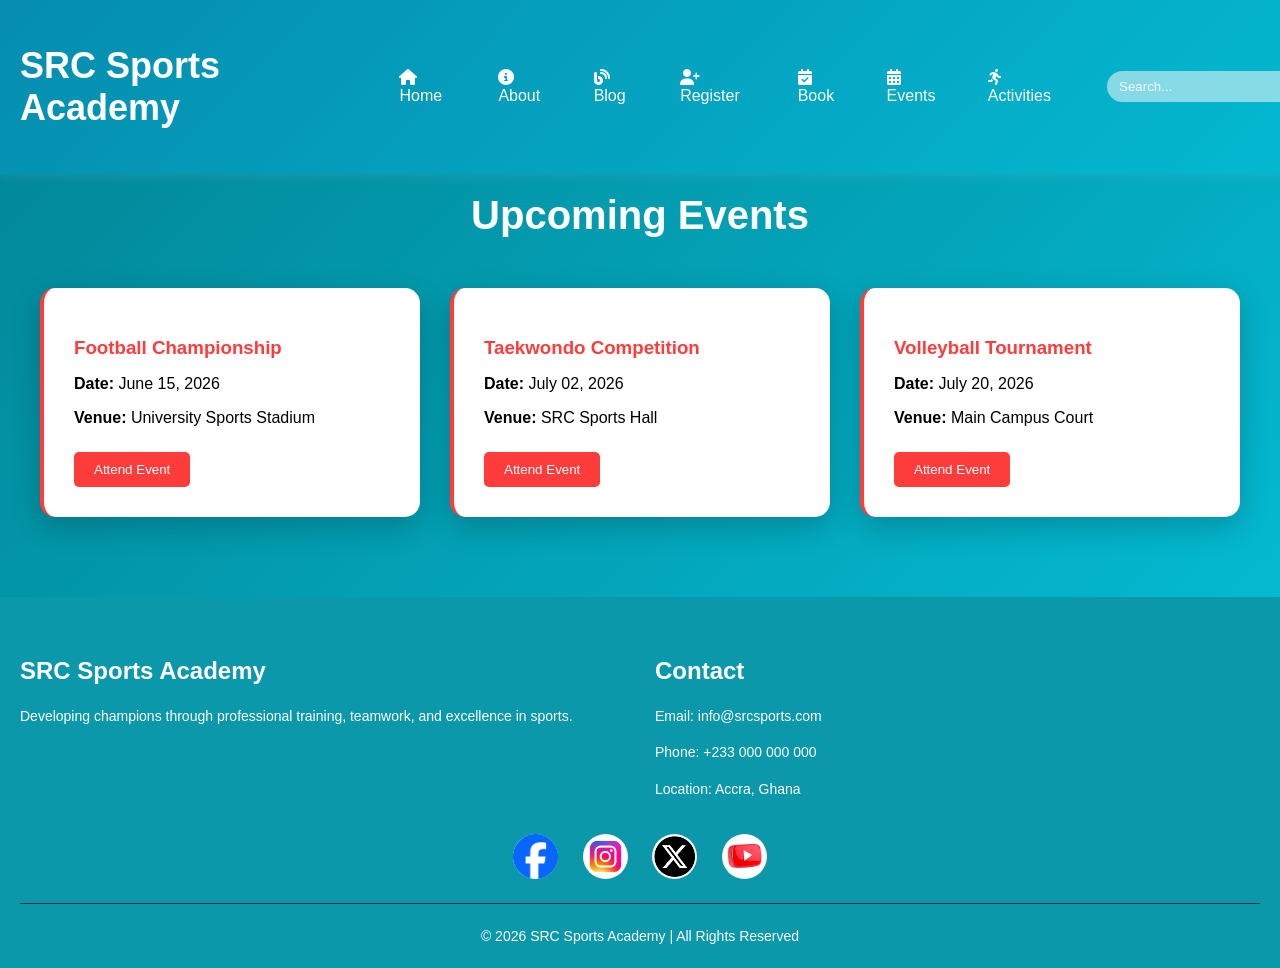
<file: events.html>
<!DOCTYPE html>
<html lang="en">
<head>
    <meta charset="UTF-8">
    <meta name="viewport" content="width=device-width, initial-scale=1.0">
    <title>Events - SRC Sports Academy</title>
    <link rel="stylesheet" href="style.css">
    <script src="Javascript.js"></script>
    <link rel="stylesheet" href="https://cdnjs.cloudflare.com/ajax/libs/font-awesome/6.5.1/css/all.min.css">
</head>
<body>

<header>
    <nav class="navbar">
        <div class="logo">
            <!-- Add h1 here for site branding and SEO -->
            <h1>SRC Sports Academy</h1>
        </div>
        <ul class="nav-links" id="navLinks">
            <li><a href="index.html"><i class="fas fa-home"></i> Home</a></li>
            <li><a href="about.html"><i class="fas fa-info-circle"></i> About</a></li>
            <li><a href="blog.html"><i class="fas fa-blog"></i> Blog</a></li>
            <li><a href="register.html"><i class="fas fa-user-plus"></i> Register</a></li>
            <li><a href="book.html"><i class="fas fa-calendar-check"></i> Book</a></li>
            <li><a href="events.html"><i class="fas fa-calendar-alt"></i> Events</a></li>
            <li><a href="activities.html"><i class="fas fa-running"></i> Activities</a></li>
        </ul>
        <div class="search-box">
            <input type="text" id="searchInput" placeholder="Search...">
        </div>
    </nav>
</header>

<!-- Remove the double nested section. Use just one main section. -->
<main>
    <section class="events-section">
        <h2 class="section-title">Upcoming Events</h2>
        <div class="events-container">

            <!-- EVENT 1 -->
            <div class="event-card">
                <h3>Football Championship</h3>
                <p><strong>Date:</strong> June 15, 2026</p>
                <p><strong>Venue:</strong> University Sports Stadium</p>
                <button>Attend Event</button>
            </div>

            <!-- EVENT 2 -->
            <div class="event-card">
                <h3>Taekwondo Competition</h3>
                <p><strong>Date:</strong> July 02, 2026</p>
                <p><strong>Venue:</strong> SRC Sports Hall</p>
                <button>Attend Event</button>
            </div>

            <!-- EVENT 3 -->
            <div class="event-card">
                <h3>Volleyball Tournament</h3>
                <p><strong>Date:</strong> July 20, 2026</p>
                <p><strong>Venue:</strong> Main Campus Court</p>
                <button>Attend Event</button>
            </div>

        </div>
    </section>
</main>

<!-- FOOTER -->
<footer class="footer">
    <div class="footer-container">
        <!-- About -->
        <div class="footer-section">
            <!-- Use h2 to follow the h1 properly -->
            <h2>SRC Sports Academy</h2>
            <p>Developing champions through professional training, teamwork, and excellence in sports.</p>
        </div>

        <!-- Contact -->
        <div class="footer-section">
            <h2>Contact</h2>
            <p>Email: info@srcsports.com</p>
            <p>Phone: +233 000 000 000</p>
            <p>Location: Accra, Ghana</p>
        </div>
    </div>

    <div class="social-icons">
        <a href="#"><img src="facebook.jpg" alt="Follow us on Facebook"></a>
        <a href="#"><img src="instagram.jpg" alt="Follow us on Instagram"></a>
        <a href="#"><img src="twitter.jpg" alt="Follow us on Twitter"></a>
        <a href="#"><img src="youtube.jpg" alt="Follow us on YouTube"></a>
    </div>

    <div class="footer-bottom">
        <p>© 2026 SRC Sports Academy | All Rights Reserved</p>
    </div>
</footer>

</body>
</html>
</file>
<file: style.css>
body {
    margin: 0;
    font-family: Arial, sans-serif;
    background: #005b77;
    padding-top: 80px; /* for fixed navbar */
}

/* HERO TEXT */
.hero h1 {
    color: white;          /* text color */
    font-size: 90px;       /* make text big */
    font-weight: 800;        /* bold text */
    text-align: center;
    position: relative;
    z-index: 2;
    line-height: 1.2;
    text-shadow: 2px 2px 10px rgba(0,0,0,0.7);
}

.hero p {
    color: #f1f1f1;
    font-size: 22px;
    text-align: center;
    position: relative;
    z-index: 2;
    text-shadow: 2px 2px 10px rgba(0,0,0,0.7);
}
.hero {
    display: flex;
    flex-direction: column;
    justify-content: center;
    align-items: center;
}

/* NAVBAR */
.navbar {
    display: flex;
    justify-content: space-between;
    align-items: center;
    background: linear-gradient(135deg, #058daf, #04b9d1);
    color: white;
    padding: 15px 20px;
    position: fixed;
    width: 100%;
    top: 0;
    z-index: 1000;
    box-shadow: 0 2px 10px rgba(247, 242, 242, 0.1);
}

.logo {
    font-size: 24px;
    font-weight: bold;
}

.nav-links {
    display: flex;
    list-style: none;
    margin: 0;
    padding: 0;
}

.nav-links li {
    margin: 0 15px;
}

.nav-links li a {
    color: white;
    text-decoration: none;
    transition: 0.3s;
}

.nav-links li a:hover {
    color: #ffdd00;
}

.nav-links li a i {
    margin-right: 5px;
}

.search-box {
    margin-left: 20px;
}

.search-box input {
    padding: 8px 12px;
    border: none;
    border-radius: 20px;
    outline: none;
    background: rgba(255, 255, 255, 0.521);
    color: white;
}

.search-box input::placeholder {
    color: rgba(255, 255, 255, 0.87);
}

.hamburger {
    display: none;
    font-size: 24px;
    cursor: pointer;
}

/* MOBILE */
@media (max-width: 768px) {
    .nav-links {
        display: none;
        flex-direction: column;
        position: absolute;
        top: 100%;
        left: 0;
        width: 100%;
        background: #058daf93;
        padding: 20px 0;
    }

    .nav-links.active {
        display: flex;
    }

    .nav-links li {
        margin: 10px 0;
        text-align: center;
    }

    .search-box {
        display: none;
    }

    .hamburger {
        display: block;
    }
}

button {
    padding: 10px 20px;
    border: none;
    background: rgb(255, 60, 0);
    color: white;
    cursor: pointer;
}

/* FOOTER */
.footer {
    background: #0b98aa;
    color: #fff;
    padding: 40px 20px 10px;
}

.footer-container {
    display: grid;
    grid-template-columns: repeat(auto-fit, minmax(200px, 1fr));
    gap: 30px;
}

.footer-section h3 {
    margin-bottom: 15px;
    color: #f74f01;
}

.footer-section p {
    font-size: 14px;
    line-height: 1.6;
}

.footer-section ul {
    list-style: none;
    padding: 0;
}

.footer-section ul li {
    margin: 8px 0;
}

.footer-section ul li a {
    text-decoration: none;
    color: #ccc;
    transition: 0.3s;
}

.footer-section ul li a:hover {
    color: #ff4d4d;
}

.footer-bottom {
    text-align: center;
    border-top: 1px solid #333;
    margin-top: 20px;
    padding-top: 10px;
    font-size: 14px;
}

/* HERO SECTION */
.hero {
    position: relative;
    height: 100vh;
    overflow: hidden;
    text-align: center;   
    background: linear-gradient(135deg, #111a1b46, #058daf);
}

/* Video */
.hero-video {
    position: absolute;
    top: 50%;
    left: 50%;
    width: 100%;
    height: 100%;
    object-fit: cover;
    transform: translate(-50%, -50%);
    z-index: -1;
}

/* Overlay Content */
.hero-content {
    position: relative;
    z-index: 1;
    text-align: center;
    color: white;
    top: 50%;
    transform: translateY(-50%);
}

.hero-content h1 {
    font-size: 50px;
    margin-bottom: 10px;
}

.hero-content p {
    font-size: 20px;
    margin-bottom: 20px;
}

/* CTA Button */
.cta-btn {
    padding: 12px 25px;
    background: #ff3c3c;
    color: rgb(255, 255, 255);
    text-decoration: none;
    border-radius: 5px;
    transition: 0.3s;
}

.cta-btn:hover {
    background: #e60000;
}

/* SPORTS SECTION */
.sports-section {
    padding: 80px 40px;
    background: linear-gradient(135deg, #04b9d1, #028697);
}

.section-title {
    text-align: center;
    font-size: 40px;
    margin-bottom: 50px;
}

/* GRID */
.sports-container {
    display: grid;
    grid-template-columns: repeat(auto-fit, minmax(250px, 1fr));
    gap: 30px;
}

/* CARD */
.sport-card {
    background: white;
    border-radius: 15px;
    overflow: hidden;
    box-shadow: 0 10px 30px rgba(0,0,0,0.2);
    transition: all 0.3s ease;
}

/* HOVER EFFECT */
.sport-card:hover {
    transform: translateY(-15px) scale(1.05);
    box-shadow: 0 20px 40px rgba(0,0,0,0.3);
}

/* IMAGE */
.sport-card img {
    width: 100%;
    height: 250px;
    object-fit: cover;
}

/* TEXT */
.sport-card h3 {
    padding: 15px;
    color: #131212;
}

.sport-card p {
    padding: 0 15px 20px;
    color: #555;
}

/* EVENTS */
.events-section {
  padding: 80px 40px;
  background: linear-gradient(135deg, #028697, #04b9d1);
  color: #fff;
}

.events-container {
  display: grid;
  grid-template-columns: repeat(auto-fit, minmax(280px, 1fr));
  gap: 30px;
}

/* CARD */
.event-card {
  background: #ffffff;
  padding: 30px;
  border-radius: 15px;
  border-left: 4px solid #ff3c3c;
  box-shadow: 0 10px 30px rgba(0,0,0,0.2);
  transition: all 0.3s ease;
}

.event-card:hover {
  transform: translateY(-15px) scale(1.05);
  box-shadow: 0 20px 40px rgba(0,0,0,0.3);
}

/* TEXT */
.event-card h3 {
  margin-bottom: 15px;
  color: #ff3c3c;
}

.event-card p {
  margin-bottom: 10px;
  color: #000000;
}

/* BUTTON */
.event-card button {
  margin-top: 15px;
  padding: 10px 20px;
  border: none;
  background: #ff3c3c;
  color: #fff;
  border-radius: 5px;
  cursor: pointer;
  transition: 0.3s;
}

.event-card button:hover {
  background: #e60000;
}
/* BLOG SECTION */
.blog-section {
    padding: 80px 40px;
    background: linear-gradient(135deg, #f5f5f5, #e0e0e0);
}

/* GRID */
.blog-container {
    display: grid;
    grid-template-columns: repeat(auto-fit, minmax(300px, 1fr));
    gap: 30px;
}

/* CARD */
.blog-card {
    background: white;
    border-radius: 15px;
    overflow: hidden;
    box-shadow: 0 10px 30px rgba(0,0,0,0.2);
    transition: all 0.3s ease;
}

/* HOVER */
.blog-card:hover {
    transform: translateY(-15px) scale(1.05);
    box-shadow: 0 20px 40px rgba(0,0,0,0.3);
}

/* IMAGE */
.blog-card img {
    width: 100%;
    height: 220px;
    object-fit: cover;
}

/* CONTENT */
.blog-content {
    padding: 20px;
}

.blog-content h3 {
    margin-bottom: 15px;
}

.blog-content p {
    color: #555;
    margin-bottom: 15px;
}

/* LINK */
.blog-content a {
    text-decoration: none;
    color: #ff3c3c;
    font-weight: bold;
}
/* REGISTER PAGE */
.register-section {
    padding: 120px 20px 80px;
    background: #04b9d1;
}

/* CONTAINER */
.register-container {
    max-width: 500px;
    margin: auto;
    background: rgb(3, 123, 153);
    padding: 40px;
    border-radius: 10px;
    box-shadow: 0 5px 20px rgba(255, 255, 255, 0.979);
}

/* TITLE */
.register-container h1 {
    text-align: center;
    margin-bottom: 30px;
}

/* FORM GROUP */
.form-group {
    margin-bottom: 20px;
}

/* LABEL */
.form-group label {
    display: block;
    margin-bottom: 8px;
    font-weight: bold;
}

/* INPUT */
.form-group input,
.form-group select {
    width: 100%;
    padding: 12px;
    border: 1px solid #ffffff;
    border-radius: 5px;
    outline: none;
}

/* CHECKBOX */
.checkbox-group {
    margin-bottom: 20px;
}

/* BUTTON */
.register-container button {
    width: 100%;
    padding: 12px;
    border: none;
    background: #e60000;
    color: white;
    font-size: 16px;
    border-radius: 5px;
    cursor: pointer;
    transition: 0.3s;
}

/* HOVER */
.register-container button:hover {
    background: #e60000;
}
/* BOOKING PAGE */
.booking-section {
    padding: 120px 20px 80px;
    background: #04b9d1;
}

/* CONTAINER */
.booking-container {
    max-width: 500px;
    margin: auto;
    background: rgb(3, 123, 153);
    padding: 40px;
    border-radius: 10px;
    box-shadow: 0 5px 20px rgba(219, 219, 219, 0.747);
}
    
/* TITLE */
.booking-container h1 {
    text-align: center;
    margin-bottom: 30px;
}

/* CAPTCHA */
.captcha-box {
    margin-bottom: 20px;
}

.captcha-box label {
    display: block;
    margin-bottom: 8px;
    font-weight: bold;
}

.captcha-box input {
    width: 100%;
    padding: 12px;
    border: 1px solid #acacac;
    border-radius: 5px;
}

/* ABOUT HERO */
.about-hero {
    position: relative;
    height: 70vh;
    background: url('../IMAGES/about-image.jpg') center/cover no-repeat;
}
/* OVERLAY */
.about-overlay {
    position: absolute;
    width: 100%;
    height: 100%;
    background: rgba(8, 161, 199, 0.658);
}
/* CONTENT */
.about-content {
    position: relative;
    z-index: 2;
    height: 100%;
    display: flex;
    flex-direction: column;
    justify-content: center;
    align-items: center;
    text-align: center;
    color: rgb(255, 255, 255);
}

.about-content h1 {
    font-size: 50px;
    margin-bottom: 15px;
}

.about-content p {
    font-size: 20px;
}

/* ABOUT SECTION */
.about-section {
    padding: 80px 40px;
    background: linear-gradient(135deg, #04b9d1, #058daf);
}

/* GRID */
.about-container {
    display: grid;
    grid-template-columns: repeat(auto-fit, minmax(250px, 1fr));
    gap: 30px;
}

/* CARD */
.about-card {
    background: rgb(255, 255, 255);
    padding: 30px;
    border-radius: 15px;
    box-shadow: 0 10px 30px rgba(0,0,0,0.2);
    transition: all 0.3s ease;
}

/* HOVER */
.about-card:hover {
    transform: translateY(-15px) scale(1.05);
    box-shadow: 0 20px 40px rgba(0,0,0,0.3);
}

/* TITLE */
.about-card h2 {
    margin-bottom: 15px;
    color: #ff3c3c;
}

/* TEAM SECTION */
.team {
    padding: 80px 40px;
    background: linear-gradient(135deg, #058daf, #04b9d1);
    color: #fff;
}

.team h2 {
    text-align: center;
    font-size: 40px;
    margin-bottom: 50px;
    color: #ffffff;
}

/* GRID */
.team-container {
    display: grid;
    grid-template-columns: repeat(auto-fit, minmax(250px, 1fr));
    gap: 19px;
}

/* CARD */
.team-card {
    background: #ffffff;
    border-radius: 30px;
    overflow: hidden;
    box-shadow: 0 10px 30px rgba(0,0,0,0.2);
    transition: all 0.3s ease;
    text-align: center;
}

/* HOVER EFFECT */
.team-card:hover {
    transform: translateY(-15px) scale(1.05);
    box-shadow: 0 20px 40px rgba(0,0,0,0.3);
}

/* IMAGE */
.team-card img {
    width: 100%;
    height: 650px;
    object-fit: cover;
}

/* TEXT */
.team-card h3 {
    padding: 15px;
    color: #111;
    margin: 0;
}

.team-card p {
    padding: 0 15px 20px;
    color: #555;
    margin: 0;
}

/* ACTIVITIES HERO */
.activities-hero {
    position: relative;
    height: 70vh;
    background: url('../IMAGES/wrestling.jpg') center/cover no-repeat;
}

/* OVERLAY */
.activities-overlay {
    position: absolute;
    width: 100%;
    height: 100%;
    background: rgba(4, 168, 190, 0.822);
}

/* CONTENT */
.activities-content {
    position: relative;
    z-index: 2;
    height: 100%;
    display: flex;
    flex-direction: column;
    justify-content: center;
    align-items: center;
    text-align: center;
    color: white;
}

/* SECTION */
.activities-section {
    padding: 80px 40px;
    background: linear-gradient(135deg, #03a5b0, #058daf);
}

/* GRID */
.activities-container {
    display: grid;
    grid-template-columns: repeat(auto-fit, minmax(250px, 1fr));
    gap: 30px;
}

/* CARD */
.activity-card {
    background: rgb(9, 152, 177);
    border-radius: 15px;
    overflow: hidden;
    box-shadow: 0 10px 30px rgba(99, 98, 98, 0.486);
    transition: all 0.3s ease;
}

/* HOVER */
.activity-card:hover {
    transform: translateY(-15px) scale(1.05);
    box-shadow: 0 20px 40px rgba(0,0,0,0.3);
}

/* IMAGE */
.activity-card img {
    width: 100%;
    height: 250px;
    object-fit: cover;
}

/* TEXT */
.activity-card h2 {
    padding: 15px;
    color: #ff3c3c;
}

.activity-card p {
    padding: 0 15px 20px;
}

/* FAQ */
.faq-section {
    padding: 80px 40px;
    background: rgb(4, 169, 190);
}

.faq-container {
    max-width: 800px;
    margin: auto;
}

.faq-item {
    margin-bottom: 20px;
}

/* QUESTION */
.faq-question {
    width: 100%;
    padding: 15px;
    background: #cc1a02;
    color: white;
    border: none;
    text-align: left;
    cursor: pointer;
    font-size: 18px;
}

/* ANSWER */
.faq-answer {
    display: none;
    background: rgb(4, 169, 190);
    padding: 15px;
}

/* VISITOR COUNTER */
.visitor-section {
    padding: 60px 20px;
    text-align: center;
    background: #09c2cf;
    color: white;
}

.visitor-section h2 {
    font-size: 35px;
    margin-bottom: 10px;
}

.visitor-section p {
    font-size: 50px;
    font-weight: bold;
}

/* SOCIAL ICONS */
.social-icons {
    text-align: center;
    margin-top: 20px;
}

.social-icons a {
    display: inline-block;
    margin: 0 10px;
    transition: 0.3s;
}

/* IMAGE */
.social-icons img {
    width: 45px;
    height: 45px;
    border-radius: 50%;
    object-fit: cover;
}

/* HOVER */
.social-icons a:hover {
    transform: translateY(-5px) scale(1.1);
}

/* SCROLL REVEAL */
.reveal {
    position: relative;
    transform: translateY(100px);
    opacity: 0;
    transition: all 1s ease;
}

/* ACTIVE */
.reveal.active {
    transform: translateY(0);
    opacity: 1;
}

/* MOBILE RESPONSIVENESS */
@media(max-width: 768px){

    /* NAVBAR */
    .navbar {
        padding: 15px 20px;
    }

    .logo {
        font-size: 18px;
    }

    /* HERO TEXT */
    .hero-content h1 {
        font-size: 35px;
    }

    .hero-content p {
        font-size: 18px;
    }

    /* SECTION TITLES */
    .section-title {
        font-size: 30px;
    }

    /* SPORTS SECTION */
    .sports-section,
    .events-section,
    .blog-section,
    .activities-section,
    .faq-section,
    .about-section {
        padding: 60px 20px;
    }

    /* CARDS */
    .sport-card img,
    .activity-card img,
    .blog-card img {
        height: 200px;
    }

    /* ABOUT TEXT */
    .about-content h1 {
        font-size: 35px;
    }
    .about-content p {
        font-size: 18px;
    }

    /* FOOTER */
    .footer-container {
        text-align: center;
    }
}
</file>
